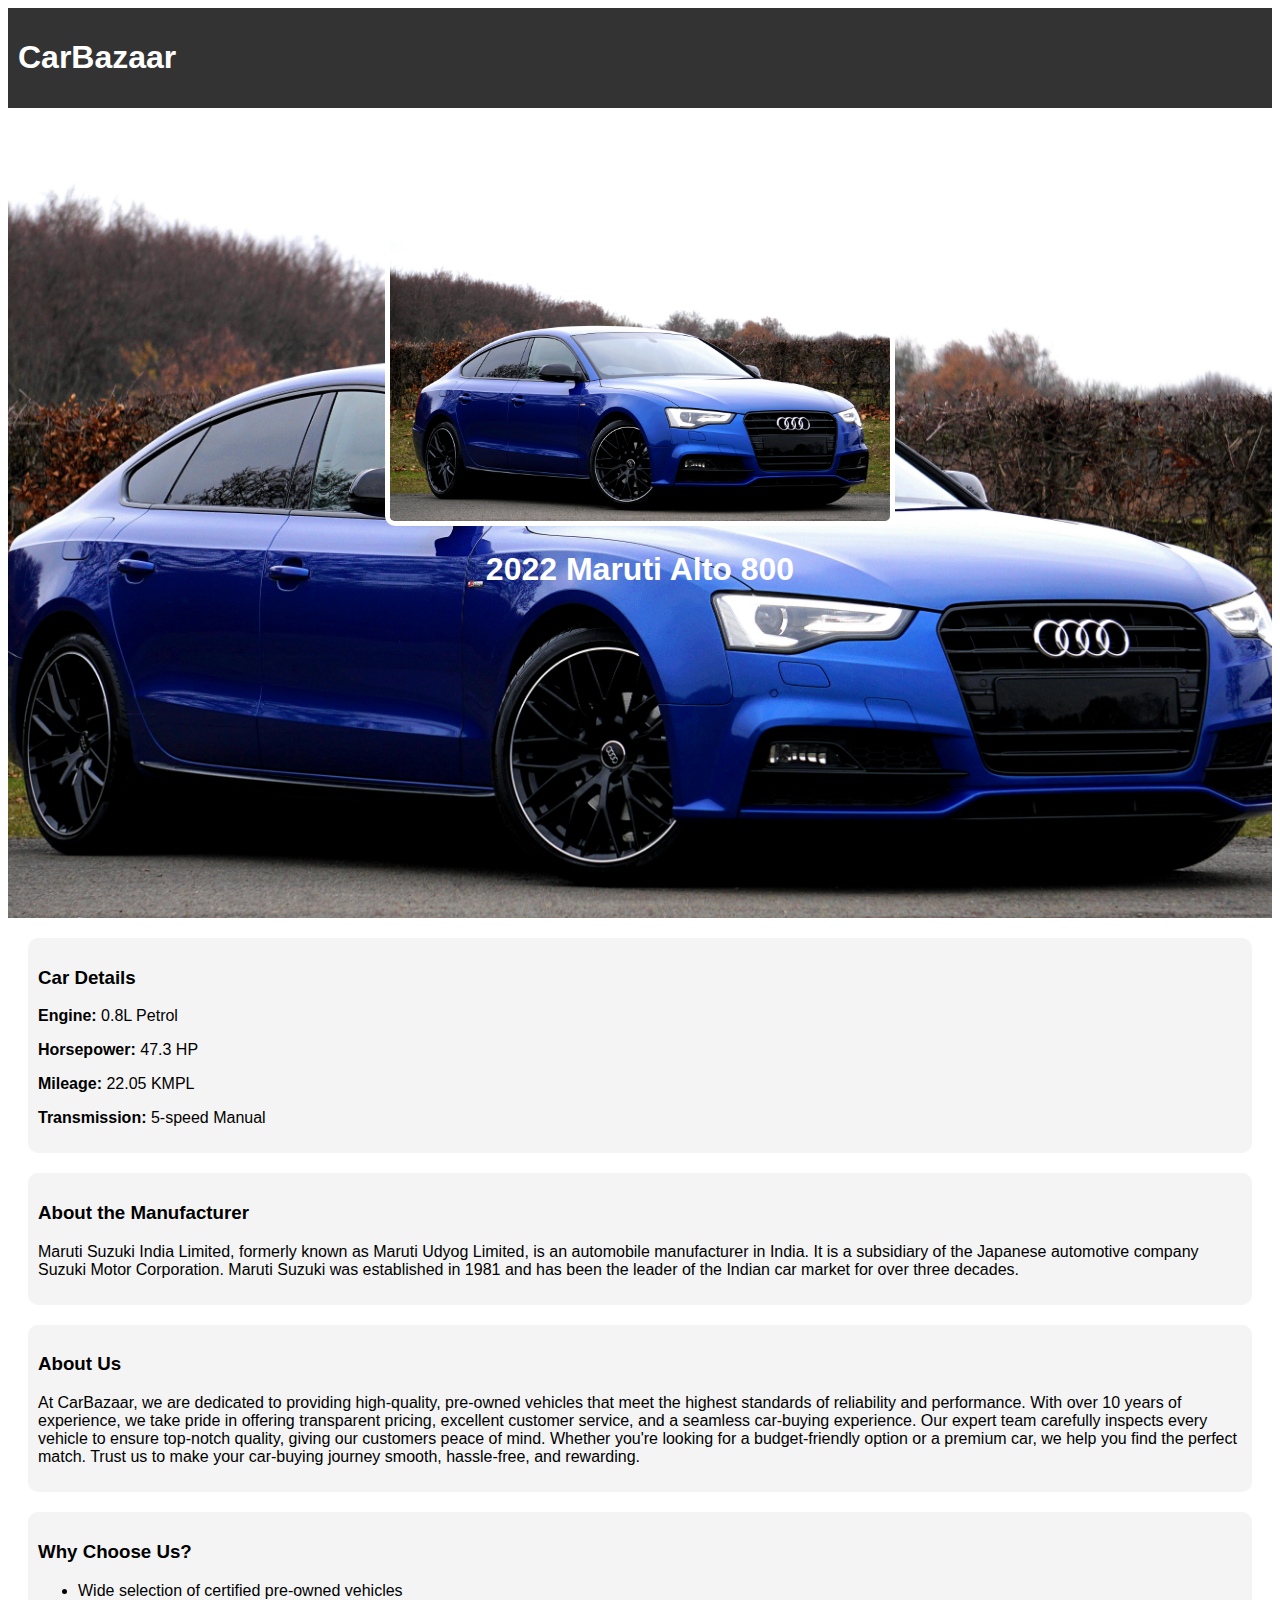
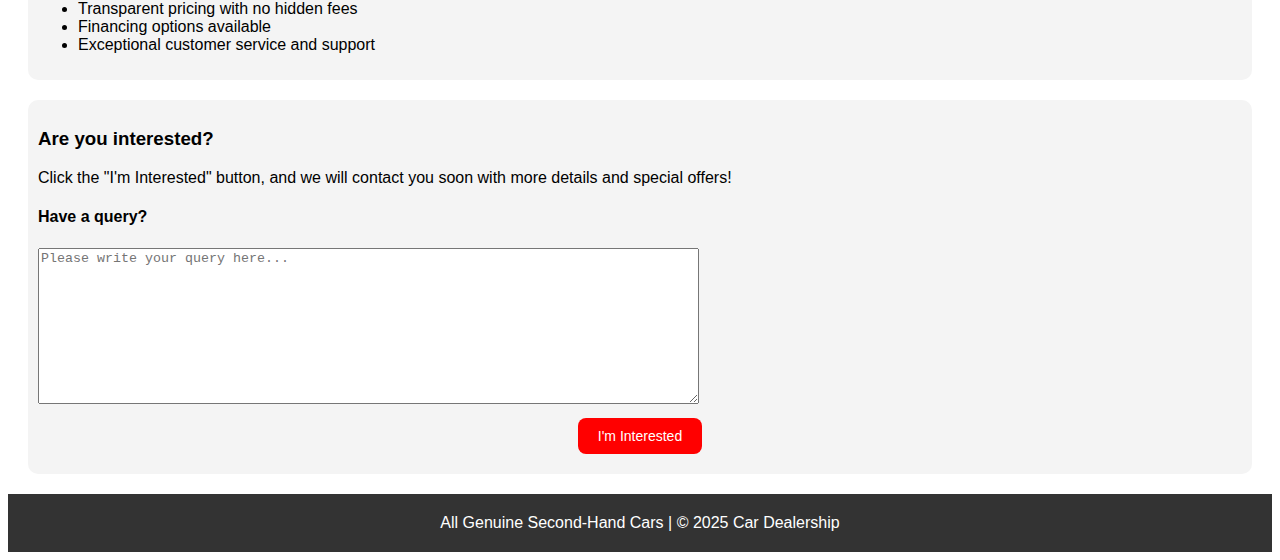
<file: index.html>
<!DOCTYPE html>
<html lang="en">
  <head>
    <meta charset="UTF-8" />
    <meta name="viewport" content="width=device-width, initial-scale=1.0" />
    <meta name="author" content="riya" />
    <meta name="description" content="" />
    <meta name="keywords" content="car, maruti, dealerships" />
    <title>Document</title>
    <link rel="stylesheet" href="./index.css" />
  </head>
  <body>
    <div>
      <header>
        <h1>CarBazaar</h1>
        <!-- <input type="search" placeholder="Search Here..." />
        <div class="user-details">
          <button>Logout</button>
          <div id="user">R</div>
        </div> -->
      </header>
      <div class="banner">
        <center>
          <img src="./lights-car-vehicle-244206.jpg" alt="car-image" />
          <h1>2022 Maruti Alto 800</h1>
        </center>
      </div>

      <section id="car-details" class="section-details">
        <h3>Car Details</h3>
        <p><strong>Engine:</strong> 0.8L Petrol</p>
        <p><strong>Horsepower:</strong> 47.3 HP</p>
        <p><strong>Mileage:</strong> 22.05 KMPL</p>
        <p><strong>Transmission:</strong> 5-speed Manual</p>
      </section>

      <section id="manufacturer" class="section-details">
        <h3>About the Manufacturer</h3>
        <p>
          Maruti Suzuki India Limited, formerly known as Maruti Udyog Limited,
          is an automobile manufacturer in India. It is a subsidiary of the
          Japanese automotive company Suzuki Motor Corporation. Maruti Suzuki
          was established in 1981 and has been the leader of the Indian car
          market for over three decades.
        </p>
      </section>

      <section id="about-us" class="section-details">
        <h3>About Us</h3>
        <p>
          At CarBazaar, we are dedicated to providing high-quality, pre-owned
          vehicles that meet the highest standards of reliability and
          performance. With over 10 years of experience, we take pride in
          offering transparent pricing, excellent customer service, and a
          seamless car-buying experience. Our expert team carefully inspects
          every vehicle to ensure top-notch quality, giving our customers peace
          of mind. Whether you're looking for a budget-friendly option or a
          premium car, we help you find the perfect match. Trust us to make your
          car-buying journey smooth, hassle-free, and rewarding.
        </p>
      </section>

      <section id="choose-us" class="section-details">
        <h3>Why Choose Us?</h3>
        <ul>
          <li>Wide selection of certified pre-owned vehicles</li>
          <li>Transparent pricing with no hidden fees</li>
          <li>Financing options available</li>
          <li>Exceptional customer service and support</li>
        </ul>
      </section>

      <section id="interested-section" class="section-details">
        <h3>Are you interested?</h3>
        <p>
          Click the "I'm Interested" button, and we will contact you soon with
          more details and special offers!
        </p>
        <h4>Have a query?</h4>
        <textarea
          rows="10"
          cols="80"
          placeholder="Please write your query here..."
        ></textarea>

        <div class="btn-container">
          <button><a href="./thankyou.html">I'm Interested</a></button>
        </div>
      </section>
    </div>
    <footer>All Genuine Second-Hand Cars | &copy; 2025 Car Dealership</footer>
  </body>
</html>
</file>
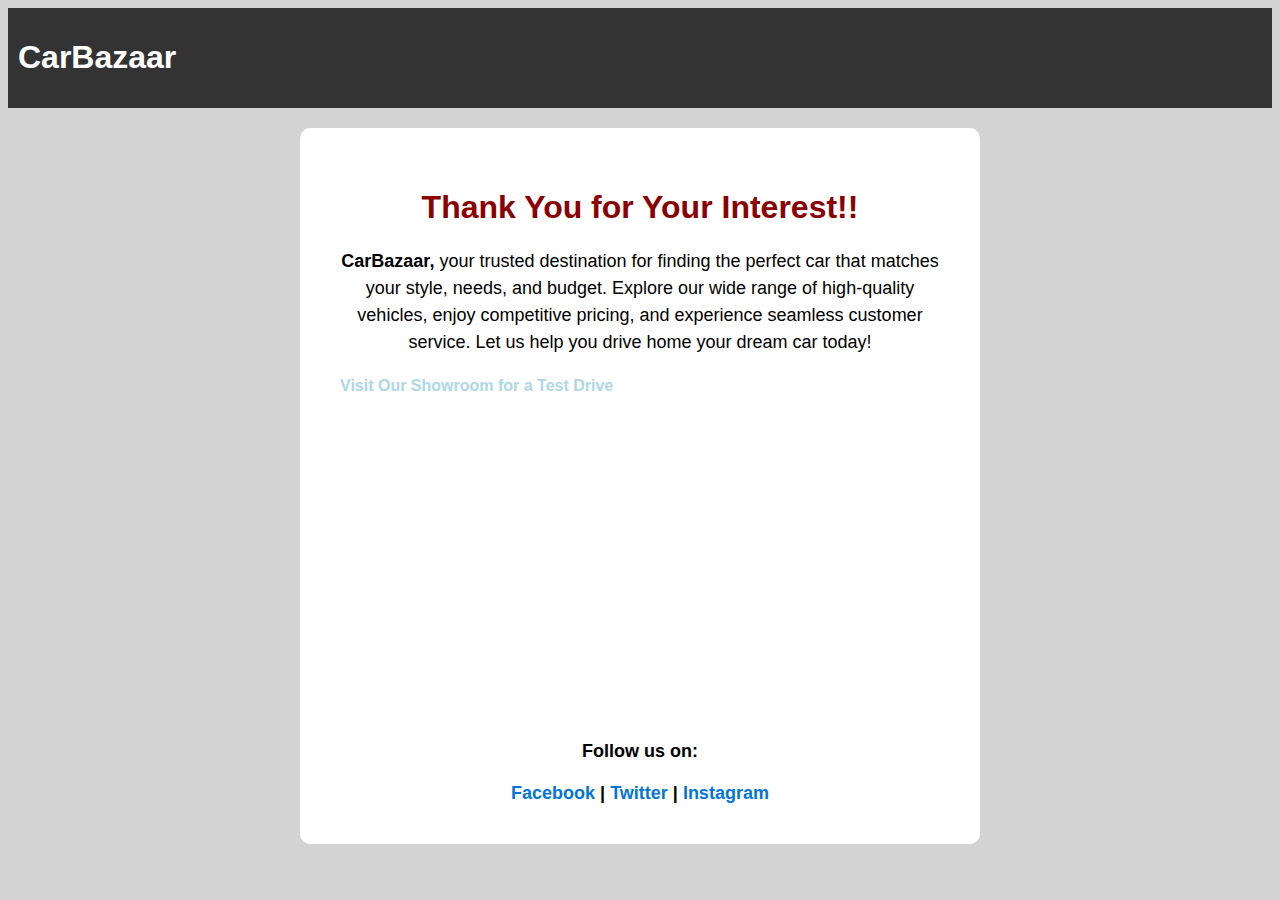
<file: thankyou.html>
<!DOCTYPE html>
<html lang="en">
  <head>
    <meta charset="UTF-8" />
    <meta name="viewport" content="width=device-width, initial-scale=1.0" />
    <title>Document</title>
    <link rel="stylesheet" href="./thankyou.css" />
  </head>
  <body>
    <div>
      <header>
        <h1>CarBazaar</h1>
      </header>
      <div class="container">
        <h1>Thank You for Your Interest!!</h1>
        <p>
          <strong>CarBazaar,</strong>
          your trusted destination for finding the perfect car that matches your
          style, needs, and budget. Explore our wide range of high-quality
          vehicles, enjoy competitive pricing, and experience seamless customer
          service. Let us help you drive home your dream car today!
        </p>
        <h4>Visit Our Showroom for a Test Drive</h4>
        <iframe
          src="https://maps.google.com/maps?q=car%20dealership&t=&z=13&ie=UTF8&iwloc=&output=embed"
        ></iframe>
        <div class="social-media">
          <p>Follow us on:</p>
          <a href="#">Facebook</a> | <a href="#">Twitter</a> |
          <a href="#">Instagram</a>
        </div>
      </div>
    </div>
  </body>
</html>
</file>
<file: index.css>
body {
  font-family: Arial, Helvetica, sans-serif;
}

header {
  background-color: #333;
  color: white;
  padding: 10px;
  display: flex;
  justify-content: space-between;
  align-items: center;
}
header button {
  background-color: beige;
  padding: 0px 10px;
  border-radius: 8px;
  height: 40px;
  border: none;
}
header input {
  height: 40px;
  border-radius: 10px;
  padding: 10px;
  border: none;
}
header #user {
  background-color: rgb(77, 77, 77);
  border-radius: 50%;
  padding: 10px;
  width: 20px;
  height: 20px;
  display: flex;
  justify-content: center;
  align-items: center;
}
.user-details {
  display: flex;
  align-items: center;
  gap: 10px;
}

.banner {
  background-image: url("./lights-car-vehicle-244206.jpg");
  background-position: center;
  background-size: cover;
  background-repeat: no-repeat;
  height: 90vh;
  margin: auto;
}
.banner img {
  width: 500px;
  margin-top: 10%;
  border: 5px solid white;
  border-radius: 10px;
}
.banner h1 {
  color: white;
}

.section-details {
  background-color: #f4f4f4;
  padding: 10px;
  margin: 20px;
  border-radius: 10px;
}
.btn-container {
  text-align: center;
  margin: 10px;
}
.btn-container button {
  background-color: red;
  padding: 10px 20px;
  color: white;
  border: none;
  border-radius: 8px;
  font-size: 14px;
}
.btn-container button a {
  text-decoration: none;
  color: white;
}
footer {
  background-color: #333;
  color: white;
  text-align: center;
  padding: 20px;
}
</file>
<file: thankyou.css>
body {
  font-family: Arial, Helvetica, sans-serif;
  background-color: lightgray;
}

header {
  background-color: #333;
  color: white;
  padding: 10px;
}
.container {
  width: 600px;
  background-color: white;
  border-radius: 10px;
  margin: 20px auto;
  padding: 40px;
  text-align: center;
}
.container h1 {
  color: darkred;
}
.container p {
  font-size: large;
  line-height: 1.5;
}
.container h4 {
  color: lightblue;
  text-align: left;
}
iframe {
  width: 100%;
  height: 300px;
  border-radius: 8px;
  border: none;
}
.social-media {
  font-size: 18px;
  font-weight: bold;
}
.social-media a {
  color: #0275d8;
  text-decoration: none;
}
</file>
